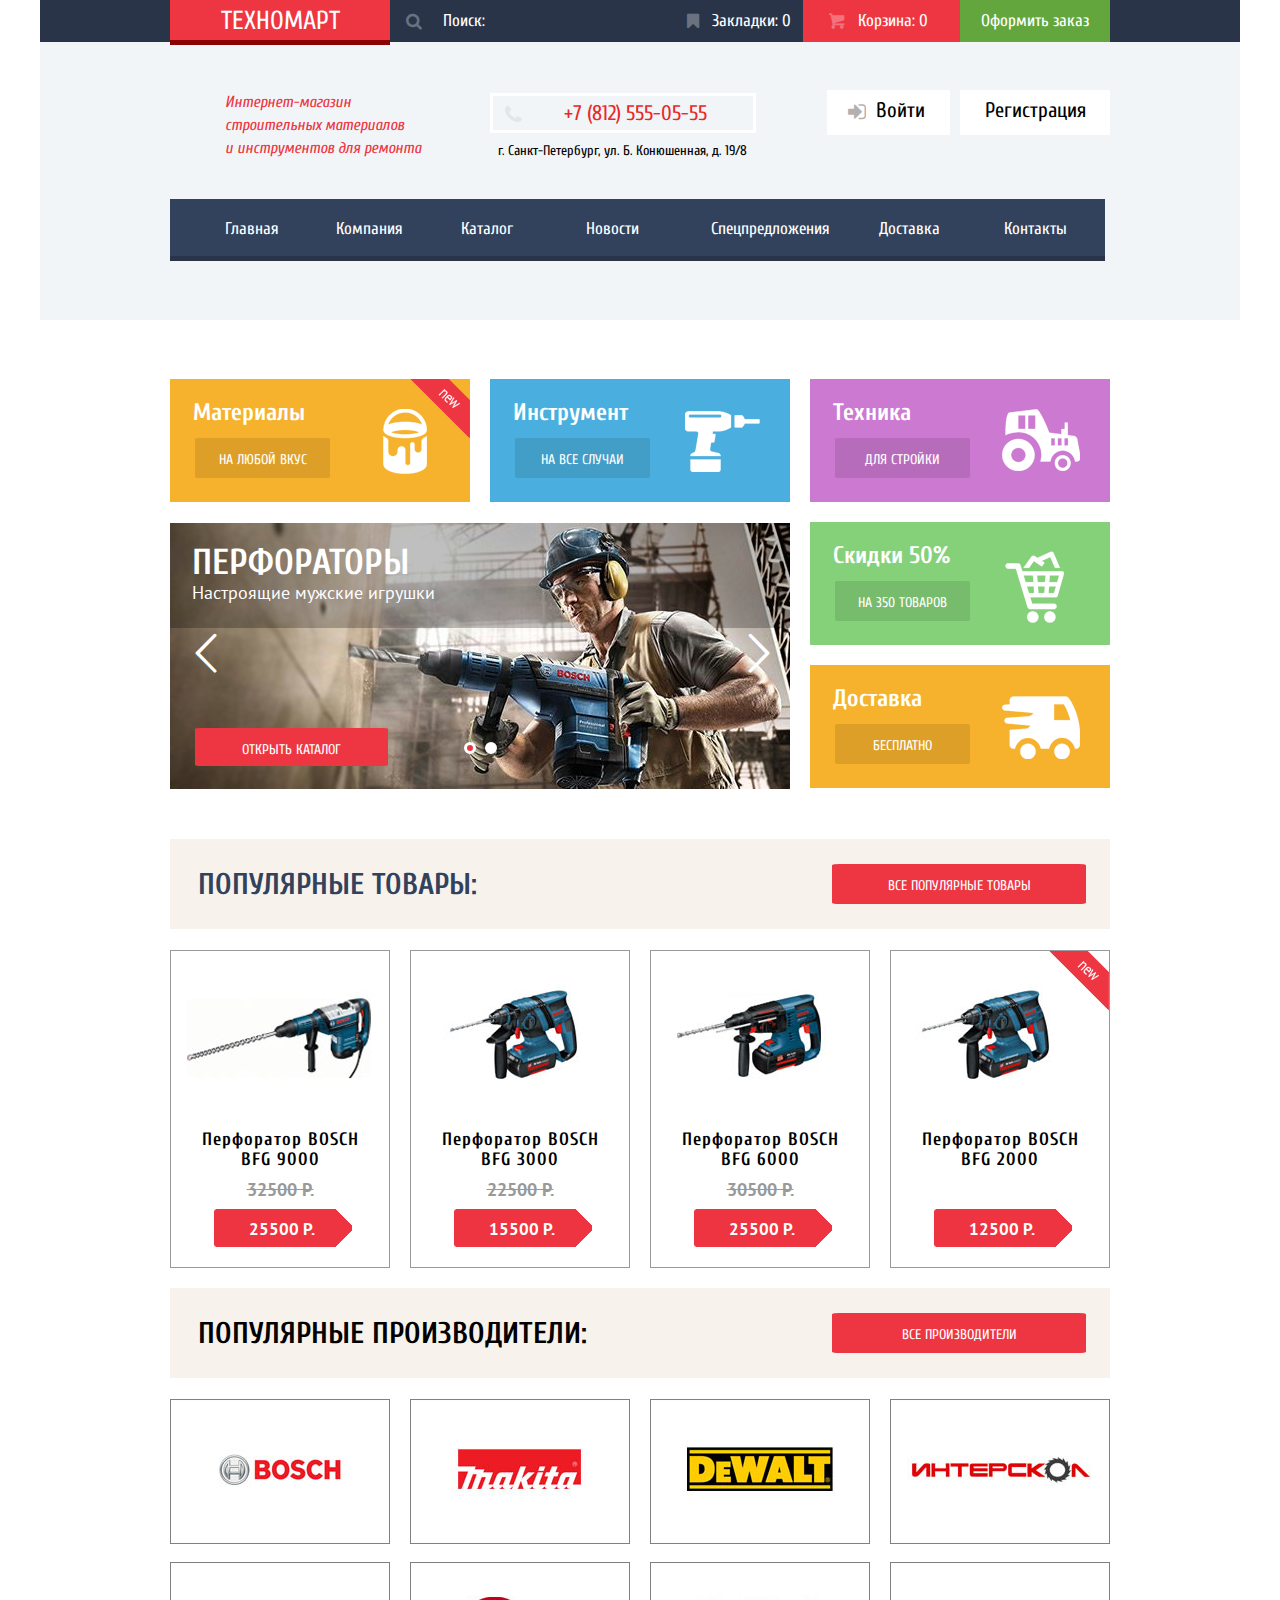
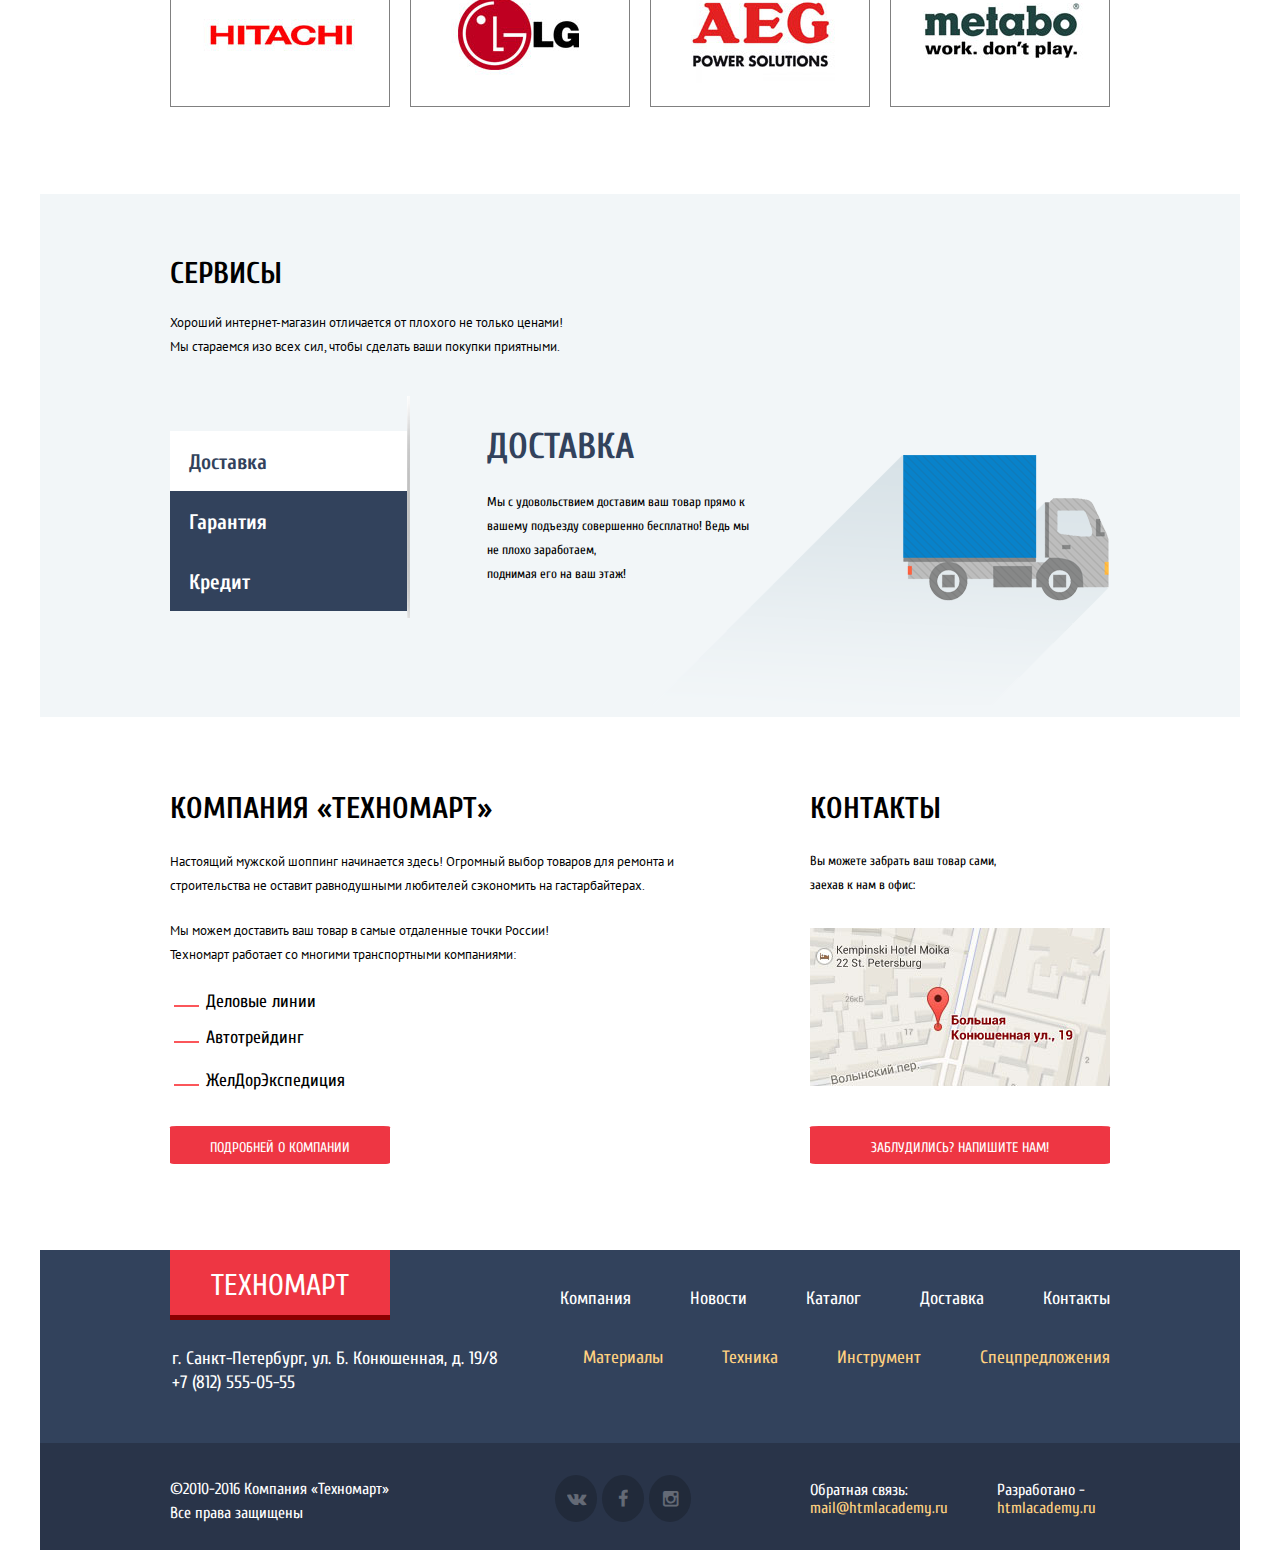
<file: index.html>
<!DOCTYPE html>
<html lang="ru">
    <head>
        <meta charset="utf-8">
        <title>HTML Academy: Техномарт</title>
        <link href="https://fonts.googleapis.com/css?family=Cuprum:400,400italic,700,700italic&amp;subset=latin,cyrillic" rel="stylesheet" type="text/css">
        <link href='https://fonts.googleapis.com/css?family=PT+Sans:400,400italic,700,700italic&subset=latin,cyrillic,cyrillic-ext,latin-ext' rel='stylesheet' type='text/css'>
        <link rel="stylesheet" type="text/css" href="css/normalize.css">
        <link rel="stylesheet" type="text/css" href="css/style.min.css">
        <!-- Yandex.Metrika counter --> <script type="text/javascript"> (function (d, w, c) { (w[c] = w[c] || []).push(function() { try { w.yaCounter36958220 = new Ya.Metrika({ id:36958220, clickmap:true, trackLinks:true, accurateTrackBounce:true, webvisor:true, trackHash:true, ut:"noindex" }); } catch(e) { } }); var n = d.getElementsByTagName("script")[0], s = d.createElement("script"), f = function () { n.parentNode.insertBefore(s, n); }; s.type = "text/javascript"; s.async = true; s.src = "https://mc.yandex.ru/metrika/watch.js"; if (w.opera == "[object Opera]") { d.addEventListener("DOMContentLoaded", f, false); } else { f(); } })(document, window, "yandex_metrika_callbacks"); </script> <noscript><div><img src="https://mc.yandex.ru/watch/36958220?ut=noindex" style="position:absolute; left:-9999px;" alt="" /></div></noscript> <!-- /Yandex.Metrika counter -->
    </head>
    <body>
        <header class="main-header clearfix">
            <div class="top-menu clearfix">
                <div class="container clearfix"> 
                    <a class="logo" href="#">Техномарт</a>
                    <div class="top-menu-search">
                        <label>
                            <i class="icon-search">&nbsp;</i>
                            <input class="search" type="search" value="Поиск:">
                        </label>
                    </div>
                    <a class="order" href="#">Оформить заказ</a>
                    <a class="cart" href="#"><i class="icon-cart">&nbsp;</i>Корзина: 0</a>
                    <a class="bookmark" href="#"><i class="icon-bookmark">&nbsp;</i>Закладки: 0</a>
                </div>
            </div>
            <div class="container clerafix">
                <div class="top-menu-info clearfix">
                    <div  class="top-menu-info-title">
                        <p>Интернет-магазин строительных материалов<br> и инструментов для ремонта</p>
                    </div>
                    <div class="top-menu-info-contact">
                        <div class="contact-phone"><i class="icon-phone">&nbsp;</i>+7 (812) 555-05-55
                        </div>
                        <div class="contact-address">г. Санкт-Петербург, ул. Б. Конюшенная, д. 19/8
                        </div>
                    </div>
                    <div class="user-block">
                        <a class="registr" href="#">Регистрация</a>
                        <a class="login" href="#"><i class="icon-login">&nbsp;</i>Войти</a>
                    </div>
                </div>
                <nav class="main-menu">
                    <ul>
                        <li>
                            <a href="index.html">Главная</a>
                        </li>
                        <li>
                            <a href="#">Компания</a>
                        </li>
                        <li>
                            <a href="catalog.html">Каталог</a>
                        </li>
                        <li>
                            <a href="#">Новости</a>
                        </li>
                        <li>
                            <a href="#">Спецпредложения</a>
                        </li>
                        <li>
                            <a href="#">Доставка</a>
                        </li>
                        <li>
                            <a href="#">Контакты</a>
                        </li>
                    </ul>
                </nav>
            </div>
        </header>
        <main class="clearfix">
            <section class="items clearfix">
                <div class="container">
                    <div class="item-row clearfix">
                        <div class="item-01 new">
                            <p>Материалы</p>
                            <a href="#">На любой вкус</a>
                        </div>
                        <div class="item-02">
                            <p>Инструмент</p>
                            <a href="#">На все случаи</a>
                        </div>
                        <div class="item-03">
                            <p>Техника</p>
                            <a href="#">Для стройки</a>
                        </div>
                        </div>
                    <div class="">
                        <div class="slider">
                            <input type="radio" id="btn-1" name="toggle" checked>
                            <input type="radio" id="btn-2" name="toggle">
                            <div class="slider-controls">
                                <label for="btn-1"></label>
                                <label for="btn-2"></label>
                            </div>
                            <div class="arrows">
                                <label for="btn-1"></label>
                                <label for="btn-2"></label>
                            </div>
                            <div class="slides">
                                <div class="slide">
                                    <div class="slide-text">
                                        <div class="slide-title">Перфораторы</div>
                                        <p>Настроящие мужские игрушки</p>
                                    </div>
                                <a class="btn-slide red-btn" href="catalog.html">Открыть каталог</a>
                                </div>
                                <div class="slide">
                                    <div class="slide-text">
                                        <div class="slide-title">Дрели</div>
                                        <p>Соседям на радость!</p>
                                    </div>
                                <a class="btn-slide red-btn" href="catalog.html">Открыть каталог</a>
                                </div>
                            </div>
                        </div>
                    </div>
                    <div class="item-right">
                        <div class="item-04">
                            <p>Скидки 50%</p>
                            <a href="#">На 350 товаров</a>
                        </div>
                        <div class="item-05">
                            <p>Доставка</p>
                            <a href="#">Бесплатно</a>
                        </div>
                    </div>
                </div>
            </section>
            <section class="product clearfix">
                <div class="container">
                    <div class="popular popular-product clearfix">
                        <h2>Популярные товары:</h2>
                        <a class="button-popular red-btn" href="#">Все популярные товары</a>
                    </div>
                    <div class="product-item-row clearfix">
                    <div class="product-item">
                        <div class="item-buttons clearfix">
                            <a class="product-item-btn-buy icon-cart" href="#">Купить</a>
                            <a class="product-item-btn-bookmarks" href="#">В закладки</a>
                        </div>
                        <img class="product-item-preview" src="img/item1.jpg" width="218" height="144" alt="Перфоратор BOSCH BFG 9000">
                        <a class="product-item-name" href="#">Перфоратор BOSCH<span> BFG 9000</span></a>
                        <del class="product-item-discount">32500 р.</del>
                        <a class="product-item-price" href="#">25500 р.</a>
                    </div>
                    <div class="product-item">
                        <div class="item-buttons">
                            <a class="product-item-btn-buy icon-cart" href="#">Купить</a>
                            <a class="product-item-btn-bookmarks" href="#">В закладки</a>
                        </div>
                        <img class="product-item-preview" src="img/item2.jpg" width="218" height="144" alt="Перфоратор BOSCH BFG 3000">
                        <a class="product-item-name" href="#">Перфоратор BOSCH<span> BFG 3000</span></a>
                        <del class="product-item-discount">22500 р.</del>
                        <a class="product-item-price" href="#">15500 р.</a>
                    </div>
                    <div class="product-item">
                        <div class="item-buttons">
                            <a class="product-item-btn-buy icon-cart" href="#">Купить</a>
                            <a class="product-item-btn-bookmarks" href="#">В закладки</a>
                        </div>
                        <img class="product-item-preview" src="img/item3.jpg" width="218" height="144" alt="Перфоратор BOSCH BFG  6000">
                        <a class="product-item-name" href="#">Перфоратор BOSCH<span> BFG 6000</span></a>
                        <del class="product-item-discount">30500 р.</del>
                        <a class="product-item-price" href="#">25500 р.</a>
                    </div>
                    <div class="product-item new">
                        <div class="item-buttons">
                            <a class="product-item-btn-buy icon-cart" href="#">Купить</a>
                            <a class="product-item-btn-bookmarks" href="#">В закладки</a>
                        </div>
                        <img class="product-item-preview" src="img/item4.jpg" width="218" height="144" alt="Перфоратор BOSCH BFG   2000">
                        <a class="product-item-name" href="#">Перфоратор BOSCH<span> BFG 2000</span></a>
                        <del class="product-item-discount"></del>
                        <a class="product-item-price" href="#">12500 р.</a>
                    </div>
                </div>
                </div>
            </section>
            <section class="brands clearfix">
                <div class="container">
                    <div class="popular clearfix">
                        <h2>Популярные производители:</h2>
                        <a class="button-popular red-btn" href="#">Все производители</a>
                    </div>
                    <div class="popular-brands clearfix">
                        <a href="#">
                            <img class="img-brands" src="img/bosch.jpg" width="218" height="143" alt="bosch">
                        </a>
                        <a href="#">
                            <img class="img-brands" src="img/makita.jpg" width="218" height="143" alt="makita">
                        </a>
                        <a href="#">
                            <img class="img-brands" src="img/dewalt.jpg" width="218" height="143" alt="dewalt">
                        </a>
                        <a href="#">
                            <img class="img-brands" src="img/interskol.jpg" width="218" height="143" alt="interskol">
                        </a>
                        <a href="#">
                            <img class="img-brands" src="img/hitachi.jpg" width="218" height="143" alt="hitachi">
                        </a>
                        <a href="#">
                            <img class="img-brands" src="img/lg.jpg" width="218" height="143" alt="lg">
                        </a>
                        <a href="#">
                            <img class="img-brands" src="img/aeg.jpg" width="218" height="143" alt="aeg">
                        </a>
                        <a href="#">
                            <img class="img-brands" src="img/metabo.jpg" width="218" height="143" alt="metabo">
                        </a>
                    </div>
                </div>
            </section>
            <div class="promo-text clearfix">
                    <article>
                        <h2 class="promo-text-title">Сервисы</h2>
                        <p class="promo-text-content">Хороший интернет-магазин отличается от плохого не только ценами!<br>Мы стараемся изо всех сил, чтобы сделать ваши покупки приятными.</p>
                    </article>
                    <div class="slider-text clearfix">
                        <input id="btn-3" type="radio"  name="toggle1" checked>
                        <input id="btn-4" type="radio"  name="toggle1">
                        <input id="btn-5" type="radio"  name="toggle1">
                        <ul class="service-menu">
                            <li>
                                <label for="btn-3">Доставка</label>
                            </li>
                            <li>
                                <label for="btn-4">Гарантия</label>
                            </li>
                            <li>
                                <label for="btn-5">Кредит</label>
                            </li>
                        </ul>
                        <div class="service-info">
                            <div class="service-text">
                                <h3>Доставка</h3>
                                <p>Мы с удовольствием доставим ваш товар прямо к вашему подъезду совершенно бесплатно! Ведь мы не плохо заработаем,<br> поднимая его на ваш этаж!</p>
                            </div>
                            <div class="service-text">
                                <h3>Гарантия</h3>
                                <p>Если купленный у нас товар поломается или заискрит, 
    а также в случае пожара, спровоцированного его возгаранием,  вы всегда можете быть уверены в нашей гарантии. Мы обменяем сгоревший товар на новый.<br>
    Дом уж восстановите как-нибудь сами.</p>
                            </div>
                            <div class="service-text">
                                <h3>Кредит</h3>
                                <p>Залезть в долговую яму стало проще!<br>
    Кредитные консультанты придут вам на помощь.</p>
                                <a class="red-btn credit-btn" href="#">Отправить заявку</a>
                            </div>
                        </div>
                    </div>
</div>
            <section class="info ">
                <div class="container clearfix">
                    <div class="info-about clearfix">
                        <article>
                            <h2>Компания «Техномарт»</h2>
                            <p>Настоящий мужской шоппинг начинается здесь! Огромный выбор товаров для ремонта и строительства не оставит равнодушными любителей сэкономить на гастарбайтерах.</p>
                            <p>Мы можем доставить ваш товар в самые отдаленные точки России!<br> Техномарт работает со многими транспортными компаниями: </p>
                            <ul>
                                <li>Деловые линии</li>
                                <li>Автотрейдинг</li>
                                <li>ЖелДорЭкспедиция</li>
                            </ul>
                            <a class="info-about-btn red-btn" href="#">Подробней о компании</a>
                        </article>
                    </div>
                    <div class="info-contact">
                        <article><h2>Контакты</h2>
                            <p>Вы можете забрать ваш товар сами, заехав к нам в офис: </p>
                            <a class="open-map" href="map.html"><img class="info-contact-map" src="img/map.jpg" width="300" height="158" alt="map"></a>
                            <a class="info-contact-btn red-btn" href="form.html">Заблудились? Напишите нам!</a>
                        </article>
                    </div>
                </div>
            </section>
        </main>
        <footer class="main-footer clearfix">
            <div class="top-footer clearfix">
                <div class="container clearfix">
                    <div class="wrapper-logo clearfix">
                        <a class="logo footer-logo" href="#">Техномарт</a>
                        <ul class="top-footer-menu footer-menu1">
                            <li>
                                <a href="#">Контакты</a>
                            </li>
                            <li>
                                <a href="#">Доставка</a>
                            </li>
                            <li>
                                <a href="catalog.html">Каталог</a>
                            </li>
                            <li>
                                <a href="#">Новости</a>
                            </li>
                            <li>
                                <a href="#">Компания</a>
                            </li>
                        </ul>
                    </div>
                    <div class="top-footer-address clearfix">
                        <div>г. Санкт-Петербург, ул. Б. Конюшенная, д. 19/8
+7 (812) 555-05-55</div>
                        <ul class="top-footer-menu footer-menu2">
                            <li>
                                <a href="#">Спецпредложения</a>
                            </li>
                            <li>
                                <a href="#">Инструмент</a>
                            </li>
                            <li>
                                <a href="#">Техника</a>
                            </li>
                            <li>
                                <a href="#">Материалы</a>
                            </li>
                        </ul>
                    </div>
                </div>
            </div>
            <div class="bottom-footer">
                <div class="container clearfix">
                    <div class="bottom-footer-copyright clearfix">
                        <p>©2010-2016 Компания «Техномарт» Все права защищены </p>
                    </div>
                    <div class="bottom-footer-social clearfix">
                        <a class="bottom-footer-social-vk icon-vk" href="http://vk.com"></a>
                        <a class="bottom-footer-social-fb icon-facebook" href="http://vb.com"></a>
                        <a class="bottom-footer-social-tw icon-instagramm" href="http://instagram.com"></a>
                    </div>
                    <div class="bottom-footer-contact clearfix">
                        <p>Обратная связь:
                            <a href="mailto:mail@htmlacademy.ru">mail@htmlacademy.ru</a></p>
                        <p>Разработано - 
                            <a href="http://htmlacademy.ru">htmlacademy.ru</a>
                        </p>
                        
                    </div>
                </div>
            </div>
        </footer>
        <form class="popup clearfix">
            <fieldset>
                <label  class="popup-name">Ваше имя:
                    <input type="text" value="Представьтесь, пожалуйста">
                </label>
                <label  class="popup-email">Ваш e-mail:
                    <input type="email" value="Для отправки ответа">
                </label>
                <label  class="popup-text">Текст письма:
                    <textarea rows="5" cols="59">В свободной форме</textarea>
                </label>
            </fieldset>
            <fieldset  class="popup-btn">
                <button class="red-btn" type="submit">Отправить</button>
            </fieldset>
        </form>
        <script src="js/script.min.js"></script>
    </body>
</html>
</file>
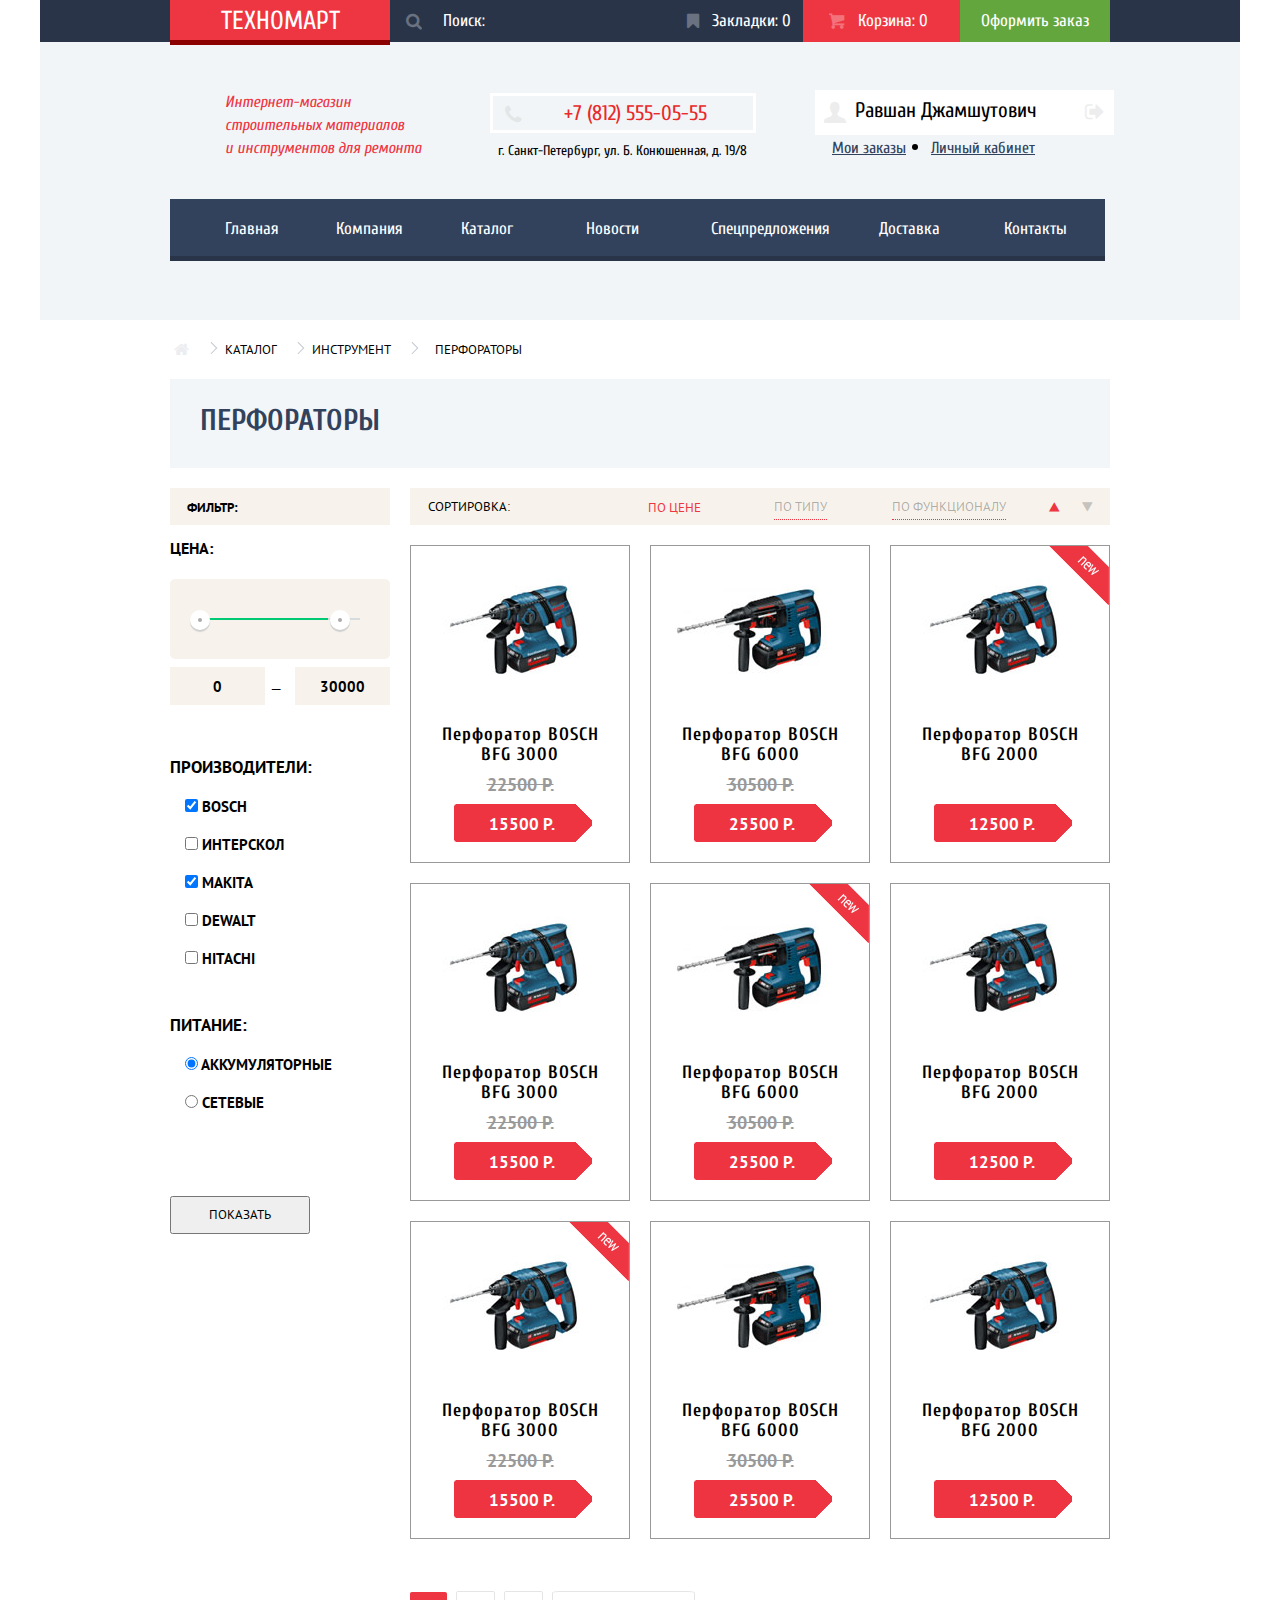
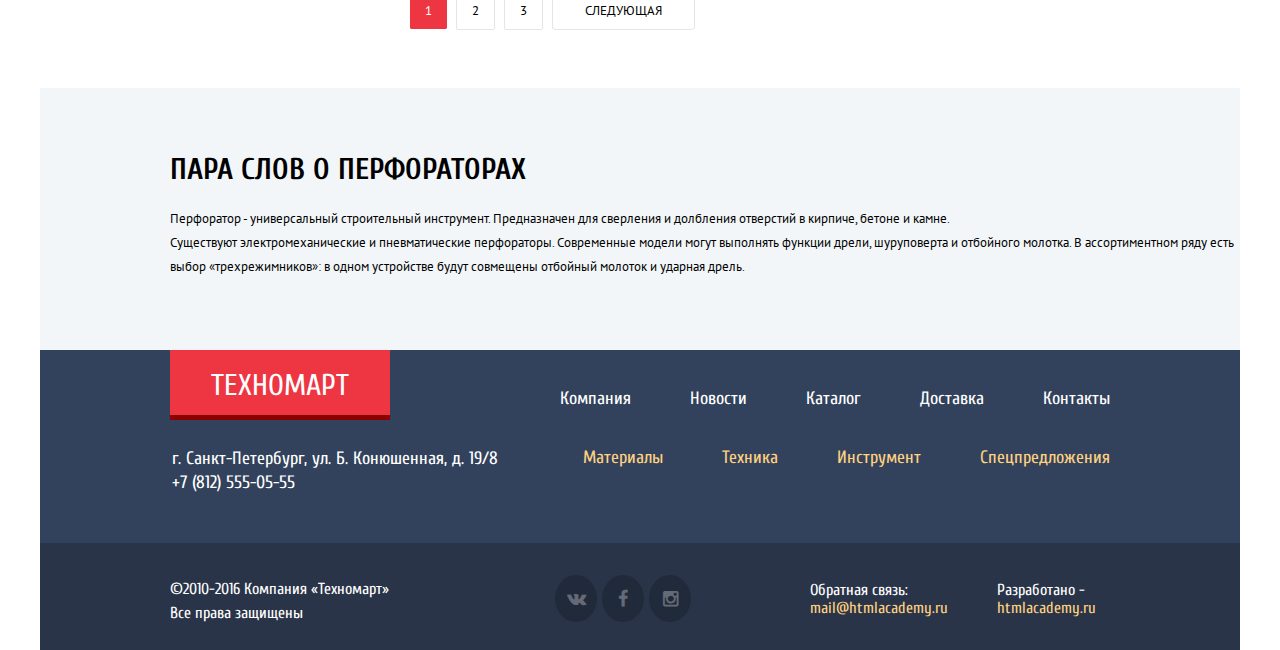
<file: catalog.html>
<!DOCTYPE html>
<html lang="ru">
    <head>
        <meta charset="utf-8">
        <title>HTML Academy: Техномарт</title>
        <link href="https://fonts.googleapis.com/css?family=Cuprum:400,400italic,700,700italic&amp;subset=latin,cyrillic" rel="stylesheet" type="text/css">
        <link href='https://fonts.googleapis.com/css?family=PT+Sans:400,400italic,700,700italic&subset=latin,cyrillic,cyrillic-ext,latin-ext' rel='stylesheet' type='text/css'>
        <link rel="stylesheet" type="text/css" href="css/normalize.css">
        <link rel="stylesheet" type="text/css" href="css/style.min.css">
        <!-- Yandex.Metrika counter --> <script type="text/javascript"> (function (d, w, c) { (w[c] = w[c] || []).push(function() { try { w.yaCounter36958220 = new Ya.Metrika({ id:36958220, clickmap:true, trackLinks:true, accurateTrackBounce:true, webvisor:true, trackHash:true, ut:"noindex" }); } catch(e) { } }); var n = d.getElementsByTagName("script")[0], s = d.createElement("script"), f = function () { n.parentNode.insertBefore(s, n); }; s.type = "text/javascript"; s.async = true; s.src = "https://mc.yandex.ru/metrika/watch.js"; if (w.opera == "[object Opera]") { d.addEventListener("DOMContentLoaded", f, false); } else { f(); } })(document, window, "yandex_metrika_callbacks"); </script> <noscript><div><img src="https://mc.yandex.ru/watch/36958220?ut=noindex" style="position:absolute; left:-9999px;" alt="" /></div></noscript> <!-- /Yandex.Metrika counter -->
    </head>
    <body>
        <header class="main-header clearfix">
            <div class="top-menu clearfix">
                <div class="container clearfix"> 
                    <a class="logo" href="#">Техномарт</a>
                    <div class="top-menu-search">
                        <label>
                            <i class="icon-search">&nbsp;</i>
                            <input class="search" type="search" value="Поиск:">
                        </label>
                    </div>
                    <a class="order" href="#">Оформить заказ</a>
                    <a class="cart" href="#"><i class="icon-cart">&nbsp;</i>Корзина: 0</a>
                    <a class="bookmark" href="#"><i class="icon-bookmark">&nbsp;</i>Закладки: 0</a>
                </div>
            </div>
            <div class="container clerafix">
                <div class="top-menu-info clearfix">
                    <div  class="top-menu-info-title">
                        <p>Интернет-магазин строительных материалов<br> и инструментов для ремонта</p>
                    </div>
                    <div class="top-menu-info-contact">
                        <div class="contact-phone"><i class="icon-phone">&nbsp;</i>+7 (812) 555-05-55
                        </div>
                        <div class="contact-address">г. Санкт-Петербург, ул. Б. Конюшенная, д. 19/8
                        </div>
                    </div>
                    <div class="user-block clearfix">
                        <div class="user-card clearfix">
                            <div><a class="icon-user" href="#"></a>Равшан Джамшутович<a class="icon-logout" href="#"></a></div>
                            <a class="logout" href="#"></a>
                            <ul class="user-actions clearfix">
                                <li>
                                    <a href="#">Мои заказы</a>
                                </li>
                                <li>
                                    <a href="#">Личный кабинет</a>
                                </li>
                            </ul>
                        </div>
                    </div>
                </div>
                <nav class="main-menu">
                    <ul>
                        <li>
                            <a href="index.html">Главная</a>
                        </li>
                        <li>
                            <a href="#">Компания</a>
                        </li>
                        <li>
                            <a href="catalog.html">Каталог</a>
                        </li>
                        <li>
                            <a href="#">Новости</a>
                        </li>
                        <li>
                            <a href="#">Спецпредложения</a>
                        </li>
                        <li>
                            <a href="#">Доставка</a>
                        </li>
                        <li>
                            <a href="#">Контакты</a>
                        </li>
                    </ul>
                </nav>
            </div>
        </header>
        <main class="catalog clearfix">
            <div class="container">
                <ul class="breadcrumbs clearfix">
                        <li class="icon-home"></li>
                        <li>
                            <a href="#">Каталог</a>
                        </li>
                        <li>
                            <a href="#">Инструмент</a>
                        </li>
                        <li>Перфораторы</li>
                </ul>
                <h1>Перфораторы</h1>
                <div class="wrapper-filter clearfix">
                    <h3>
                        Фильтр:
                    </h3>
                    <form class="filter">
                        <div class="filter-range">
                            <div class="filter-range-title">Цена:</div>
                            <div class="range-controls">
                                <div class="scale">
                                    <div class="bar"></div>
                                </div>
                                <div class="toggle min-toggle"></div>
                                <div class="toggle max-toggle"></div>
                            </div>
                            <div class="price-controls">
                                <input class="min-price" type="text" value="0">
                                <input class="max-price" type="text" value="30000">
                            </div>
                        </div>
                        <fieldset class="filter-group filter-producers">              
                            <legend>Производители:</legend>
                            <label>  
                                <input type="checkbox" name="producers[]" value="bosch" checked>
                                Bosch
                            </label>
                            <label>  
                                <input type="checkbox" name="producers[]" value="интерскол">
                                Интерскол
                            </label>
                            <label> 
                                <input type="checkbox" name="producers[]" value="makita" checked>
                                Makita
                            </label>
                            <label>   
                                <input type="checkbox" name="producers[]" value="dewalt">
                                Dewalt
                            </label>
                            <label>  
                                <input type="checkbox" name="producers[]" value="hitachi">
                                Hitachi
                            </label>
                        </fieldset>
                        <fieldset class="filter-group filter-product">
                            <legend>Питание:</legend>
                            <label>
                                <input type="radio" name="product" value="аккумуляторные" checked>
                                Аккумуляторные
                            </label>
                            <label>
                                <input type="radio" name="product" value="сетевые">
                                Сетевые
                            </label>
                        </fieldset>
                    <button class="filter-btn" type="submit">Показать</button>
                    </form>
                </div>
                <section class="item clearfix">
                    <div class="sorting-line clearfix">
                        <div class="sorting-line-title">Сортировка:</div>
                        <ul>
                            <li><a class="active" href="#">По цене</a></li>
                            <li><a href="#">По типу</a></li>
                            <li><a href="#">По функционалу</a></li>
                            <li><a class="arrow active" href="#"></a></li>
                            <li><a class="arrow" href="#"></a></li>
                        </ul>
                        </div>
                    <div class="product-item">
                        <div class="item-buttons">
                            <a class="product-item-btn-buy icon-cart" href="#">Купить</a>
                            <a class="product-item-btn-bookmarks" href="#">В закладки</a>
                        </div>
                        <img class="product-item-preview" src="img/item2.jpg" width="218" height="144" alt="Перфоратор BOSCH BFG  3000">
                        <a class="product-item-name" href="#">Перфоратор BOSCH <span>
                        BFG 3000</span></a>
                        <del class="product-item-discount">22500 Р.</del>
                        <a class="product-item-price" href="#">15500 Р.</a>
                    </div>
                    <div class="product-item">
                        <div class="item-buttons">
                            <a class="product-item-btn-buy icon-cart" href="#">Купить</a>
                            <a class="product-item-btn-bookmarks" href="#">В закладки</a>
                        </div>
                        <img class="product-item-preview" src="img/item3.jpg" width="218" height="144" alt="Перфоратор BOSCH BFG  6000">
                        <a class="product-item-name" href="#">Перфоратор BOSCH <span> BFG 6000</span></a>
                        <del class="product-item-discount">30500 Р.</del>
                        <a class="product-item-price" href="#">25500 Р.</a>
                    </div>
                    <div class="product-item  new">
                        <div class="item-buttons">
                            <a class="product-item-btn-buy icon-cart" href="#">Купить</a>
                            <a class="product-item-btn-bookmarks" href="#">В закладки</a>
                        </div>
                        <img class="product-item-preview" src="img/item2.jpg" width="218" height="144" alt="Перфоратор BOSCH BFG 2000">
                        <a class="product-item-name" href="#">Перфоратор BOSCH <span>
                        BFG 2000</span></a>
                        <del class="product-item-discount"></del>
                        <a class="product-item-price" href="#">12500 Р.</a>
                    </div>
                        <div class="product-item">
                            <div class="item-buttons">
                                <a class="product-item-btn-buy icon-cart" href="#">Купить</a>
                                <a class="product-item-btn-bookmarks" href="#">В закладки</a>
                            </div>
                            <img class="product-item-preview" src="img/item2.jpg" width="218" height="144" alt="Перфоратор BOSCH BFG 3000">
                            <a class="product-item-name" href="#">Перфоратор BOSCH <span>
                            BFG 3000</span></a>
                            <del class="product-item-discount">22500 Р.</del>
                            <a class="product-item-price" href="#">15500 Р.</a>
                        </div>
                        <div class="product-item new">
                            <div class="item-buttons">
                                <a class="product-item-btn-buy icon-cart" href="#">Купить</a>
                                <a class="product-item-btn-bookmarks" href="#">В закладки</a>
                            </div>
                            <img class="product-item-preview" src="img/item3.jpg" width="218" height="144" alt="Перфоратор BOSCH BFG 6000">
                            <a class="product-item-name" href="#">Перфоратор BOSCH <span>
                            BFG 6000</span></a>
                            <del class="product-item-discount">30500 Р.</del>
                            <a class="product-item-price" href="#">25500 Р.</a>
                        </div>
                        <div class="product-item">
                            <div class="item-buttons">
                                <a class="product-item-btn-buy icon-cart" href="#">Купить</a>
                                <a class="product-item-btn-bookmarks" href="#">В закладки</a>
                            </div>
                            <img class="product-item-preview" src="img/item2.jpg" width="218" height="144" alt="Перфоратор BOSCH BFG 2000">
                            <a class="product-item-name" href="#">Перфоратор BOSCH <span>
                            BFG 2000</span></a>
                            <del class="product-item-discount"></del>
                            <a class="product-item-price" href="#">12500 Р.</a>
                        </div>
                    <div class="product-item new">
                        <div class="item-buttons">
                            <a class="product-item-btn-buy icon-cart" href="#">Купить</a>
                            <a class="product-item-btn-bookmarks" href="#">В закладки</a>
                        </div>
                        <img class="product-item-preview" src="img/item2.jpg" width="218" height="144" alt="Перфоратор BOSCH BFG 3000">
                        <a class="product-item-name" href="#">Перфоратор BOSCH <span>
                        BFG 3000</span></a>
                        <del class="product-item-discount">22500 Р.</del>
                        <a class="product-item-price" href="#">15500 Р.</a>
                    </div>
                    <div class="product-item">
                        <div class="item-buttons">
                            <a class="product-item-btn-buy icon-cart" href="#">Купить</a>
                            <a class="product-item-btn-bookmarks" href="#">В закладки</a>
                        </div>
                        <img class="product-item-preview" src="img/item3.jpg" width="218" height="144" alt="Перфоратор BOSCH BFG 6000">
                        <a class="product-item-name" href="#">Перфоратор BOSCH <span>
                        BFG 6000</span></a>
                        <del class="product-item-discount">30500 Р.</del>
                        <a class="product-item-price" href="#">25500 Р.</a>
                    </div>
                    <div class="product-item">
                        <div class="item-buttons">
                            <a class="product-item-btn-buy icon-cart" href="#">Купить</a>
                            <a class="product-item-btn-bookmarks" href="#">В закладки</a>
                        </div>
                        <img class="product-item-preview" src="img/item2.jpg" width="218" height="144" alt="Перфоратор BOSCH BFG 2000">
                        <a class="product-item-name" href="#">Перфоратор BOSCH <span>
                        BFG 2000</span></a>
                        <del class="product-item-discount"></del>
                        <a class="product-item-price" href="#">12500 Р.</a>
                    </div>
                    <div class="paginator container">
                        <ul>
                            <li>
                                <span class="page-button  page-button--active">1</span>
                            </li>
                            <li>
                                <a class="page-button" href="#">2</a>
                            </li>
                            <li>
                                <a class="page-button" href="#">3</a>
                            </li>
                            <li>
                                <a class="page-button next-btn" href="#">Следующая</a>
                            </li>
                        </ul>
                    </div>
                </section>
            </div>
        </main>
        <div class="catalog-promo clearfix">
            <article>
                <h2 class="promo-text-title">Пара слов о перфораторах</h2>
                <p class="promo-text-content">Перфоратор - универсальный строительный инструмент. Предназначен для сверления и долбления отверстий в кирпиче, бетоне и
                камне.<br>
                    Существуют электромеханические и пневматические перфораторы. Современные модели могут выполнять функции дрели,
                шуруповерта и отбойного молотка. В ассортиментном ряду есть выбор «трехрежимников»: в одном устройстве будут совмещены
                отбойный молоток и ударная дрель.
                </p>
            </article>
        </div>
        <footer class="main-footer clearfix">
            <div class="top-footer clearfix">
                <div class="container clearfix">
                    <div class="wrapper-logo clearfix">
                        <a class="logo footer-logo" href="#">Техномарт</a>
                        <ul class="top-footer-menu footer-menu1">
                            <li>
                                <a href="#">Контакты</a>
                            </li>
                            <li>
                                <a href="#">Доставка</a>
                            </li>
                            <li>
                                <a href="catalog.html">Каталог</a>
                            </li>
                            <li>
                                <a href="#">Новости</a>
                            </li>
                            <li>
                                <a href="#">Компания</a>
                            </li>
                        </ul>
                    </div>
                    <div class="top-footer-address clearfix">
                        <div>г. Санкт-Петербург, ул. Б. Конюшенная, д. 19/8
+7 (812) 555-05-55</div>
                        <ul class="top-footer-menu footer-menu2">
                            <li>
                                <a href="#">Спецпредложения</a>
                            </li>
                            <li>
                                <a href="#">Инструмент</a>
                            </li>
                            <li>
                                <a href="#">Техника</a>
                            </li>
                            <li>
                                <a href="#">Материалы</a>
                            </li>
                        </ul>
                    </div>
                </div>
            </div>
            <div class="bottom-footer">
                <div class="container clearfix">
                    <div class="bottom-footer-copyright clearfix">
                        <p>©2010-2016 Компания «Техномарт» Все права защищены </p>
                    </div>
                    <div class="bottom-footer-social clearfix">
                        <a class="bottom-footer-social-vk icon-vk" href="http://vk.com"></a>
                        <a class="bottom-footer-social-fb icon-facebook" href="http://vb.com"></a>
                        <a class="bottom-footer-social-tw icon-instagramm" href="http://instagram.com"></a>
                    </div>
                    <div class="bottom-footer-contact clearfix">
                        <p>Обратная связь:
                            <a href="mailto:mail@htmlacademy.ru">mail@htmlacademy.ru</a></p>
                        <p>Разработано - 
                            <a href="http://htmlacademy.ru">htmlacademy.ru</a>
                        </p>
                        
                    </div>
                </div>
            </div>
        </footer>
        <script src="js/script.min.js"></script>
    </body>
</html>
</file>
<file: css/style.min.css>
@import url(https://fonts.googleapis.com/css?family=Cuprum:400,400italic,700,700italic&subset=latin,cyrillic);@import url(https://fonts.googleapis.com/css?family=PT+Sans:400,400italic,700,700italic&subset=latin,cyrillic,cyrillic-ext,latin-ext);body{font-size:13px;line-height:24px;margin:0 auto;color:#000;font-weight:400;font-family:"Cuprum",Arial,sans-serif;width:1200px;text-align:center}@font-face{font-weight:400;font-style:normal;font-family:"symbols-technomart";src:url("../fonts/symbols-technomart.woff") format("woff"),url("../fonts/symbols-technomart.woff2") format("woff2")}[class*=" icon-"]::before,[class^=icon-]::before{display:inline-block;vertical-align:middle;width:1em;margin-right:.2em;margin-left:.2em;font-weight:400;line-height:1em;font-family:"symbols-technomart";text-align:center;text-transform:none;text-decoration:inherit;font-style:normal;font-variant:normal;speak:none;opacity:.3}.icon-left::before{content:"\3c"}.icon-right::before{content:"\3e"}.icon-cart::before{content:"\62"}.icon-facebook::before{content:"\66"}.icon-twitter::before{content:"\74"}.icon-vk::before{content:"\76"}.icon-up::before{content:"\2c4"}.icon-down::before{content:"\2c5"}.icon-left-big::before{content:"\2190"}.icon-right-big::before{content:"\2192"}.icon-login::before{content:"\2386"}.icon-logout::before{content:"\241b"}.icon-up-dir::before{content:"\25b2"}.icon-down-dir::before{content:"\25bc"}.icon-circle::before{content:"\25cb"}.icon-circle-dot::before{content:"\25cf"}.icon-star::before{content:"\2605"}.icon-check-off::before{content:"\2610"}.icon-check-on::before{content:"\2611"}.icon-youtube::before{content:"\f39e"}.icon-home::before{content:"🏠"}.icon-user::before{content:"👨"}.icon-phone::before{content:"📞"}.icon-instagramm::before{content:"📷"}.icon-search::before{content:"🔍"}.icon-bookmark::before{content:"🔖"}.main-header{background-color:#f1f5f7;width:1200px;height:320px;margin-bottom:18px}.container{margin:0 auto;width:940px}.red-btn,article h2{text-transform:uppercase;font-size:30px;text-align:left}.red-btn{display:block;text-decoration:none;color:#fff;background-color:#ee3643;border-radius:3%;padding:10px 0;text-align:center;font-size:14px}.clearfix::after{content:"";display:table;clear:both}.top-menu{width:1200px;height:42px;background-color:#293449}.logo{float:left;width:220px;height:40px;border-bottom:5px solid #8b0000;margin-right:10px;text-align:center;color:#fff;background-color:#ee3643;text-decoration:none;text-transform:uppercase;font-size:26px;line-height:42px}.footer-logo{font-size:30px;height:35px;padding:15px 0}.top-menu-search{float:left;text-align:left;color:#fff;padding:0}.top-menu-search i{font-size:17px;margin-top:9px;margin-left:2px}.top-menu-search input{color:#fff;font-family:"Cuprum",Arial,sans-serif;font-size:17px;background-color:#293449;float:left;border:0;margin-top:10px;margin-left:11px}.icon-search{float:left;margin-top:12px;margin-left:2px}.cart,.order{float:right;height:42px;text-align:center;text-decoration:none;font-size:17px;line-height:42px;color:#fff}.order{vertical-align:middle;background-color:#63a63e;width:150px}.cart{width:105px;margin-left:10px;padding:0 26px;background-color:#ee3643}.icon-cart{float:left;margin-left:-4px}.bookmark{float:right;width:132px;height:42px;text-decoration:none;font-size:17px;line-height:42px;color:#fff;text-align:right;padding-right:2px;padding-left:3px}.icon-bookmark{float:left;margin-left:22px}.top-menu-info-title{margin-top:-5px;float:left;width:200px;min-height:60px;margin-left:55px;color:#ee3643;font-style:italic;font-size:16px;text-align:left;line-height:1.438}.top-menu-info-contact{width:268px;float:left;margin-left:65px;margin-top:13px;text-align:left}.contact-phone{font-size:21px;color:#e9292a;width:250px;border:3px solid #fff;padding:5px;margin-bottom:-2px;text-align:left}.icon-phone{margin-right:32px;text-align:left;color:#c5c5c5}.contact-address{font-size:14px;padding:8px}.user-block{width:295px;height:45px;float:right;margin-top:10px;margin-left:0;color:#000}.user-card{width:289px;height:37px;font-size:21px;text-align:left;background-color:#fff;padding:8px 5px 0}.icon-logout{float:right;color:#c5c5c5;text-decoration:none}.icon-user{float:left;margin-right:6px;color:#c5c5c5}.user-actions a{font-size:16px;color:#32425c}.user-actions{width:250px;padding-left:10px;margin-top:12px;margin-left:-8px}.user-actions li:nth-child(1){list-style:none;margin-right:15px}.login,.registr{font-size:21px;color:#000;text-decoration:none;background-color:#fff;padding-top:8px;float:right;width:150px;height:37px}.user-block li{float:left;margin-left:10px}.login{width:113px;margin-right:10px;padding-right:10px}.user-block p{float:right;width:299px;height:45px;text-align:center}.top-menu-info{float:left;width:940px;margin:25px auto auto;min-height:100px}.main-menu li,.main-menu ul{padding:0;text-align:left}.main-menu li{list-style-type:none;background-color:#32425c;display:inline-block;vertical-align:top;min-width:76px;height:21px;margin-left:-4px;padding:18px 25px;margin-top:19px;border-bottom:5px solid #293449}.main-menu li:first-child{text-align:right;margin-left:0;padding:18px 33px}.main-menu a{text-decoration:none;color:#fff;font-size:17px}.breadcrumbs,.catalog{width:940px;margin:0 auto}.breadcrumbs{text-transform:uppercase;text-align:left;padding:0;margin:0}.breadcrumbs li{list-style-image:url('../img/icon-right.png');float:left;margin-right:35px;font-family:"PT Sans",Arial,sans-serif}.breadcrumbs a{color:#000;text-decoration:none}.breadcrumbs li:nth-child(1){list-style:none;width:20px}.breadcrumbs li:last-child{padding-left:9px}.icon-home{color:#c1c6ce;font-size:16px;margin-top:-3px}.sorting-line-title,h1{text-transform:uppercase}h1{width:880px;min-height:59px;text-align:left;margin-top:17px;padding:30px 30px 0;color:#32425c;font-size:30px;font-family:"Cuprum",Arial,sans-serif;background-color:#f2f6f8}.sorting-line{margin-bottom:20px;font-family:"PT Sans",Arial,sans-serif;background-color:#f7f3ec;padding-top:7px;height:30px}.sorting-line-title{display:inline-block;margin-left:15px}.sorting-line ul{font-family:"PT Sans",Arial,sans-serif;display:inline-block;vertical-align:top;padding:0;text-align:left;width:460px;margin:0 0 0 135px}.sorting-line ul li{display:inline-block;vertical-align:middle}.sorting-line a{color:rgba(0,0,0,.3);font-size:13px;text-transform:uppercase;text-decoration:none;border-bottom:1px dotted #ee3643;display:block}.sorting-line a.active{color:#ee3643;border:none}.sorting-line .arrow,.sorting-line .arrow:hover{border:none}.sorting-line a:hover{color:#000;border-bottom:1px solid #ee3643}.sorting-line a:active{color:#ee3643;border:none}.sorting-line li:nth-child(1) a{margin-right:70px}.sorting-line li:nth-child(2){margin-right:62px}.sorting-line li:nth-child(3){margin-right:45px}.sorting-line li:nth-child(4),.sorting-line li:nth-child(5){position:relative;width:10px;height:10px}.sorting-line li:nth-child(4) a::before{position:absolute;width:10px;height:10px;content:"\25b2";font-family:"symbols-technomart";color:#ee3643;top:-8px;left:-5px;font-size:23px;text-transform:none;text-decoration:none}.sorting-line li:nth-child(4) a:hover::before{color:#000;border:none}.sorting-line li:nth-child(4) a:active::before{color:#ee3643}.sorting-line li:nth-child(5) a::before{position:absolute;width:10px;height:10px;content:"\25bc";font-family:"symbols-technomart";color:#c6c2bd;top:-8px;left:15px;font-size:23px;text-transform:none;text-decoration:none}.sorting-line li:nth-child(5) a:hover::before{color:#000;border:none}.sorting-line li:nth-child(5) a:active::before{color:#ee3643}.filter-range{width:220px;text-transform:uppercase}.filter-range-title{margin-bottom:9px;font-weight:800;font-size:16px;line-height:21px}.price-controls{height:38px;margin-bottom:40px;position:relative}.price-controls::after{content:"—";position:absolute;left:100px;top:10px}.price-controls .max-price,.price-controls .min-price{background-color:#f7f3ec;width:95px;height:38px;text-align:center;font-weight:600;padding:0}.max-price{margin-left:26px}.price-controls input{width:50px;height:38px;background:0 0;border:none;outline:none}.price-controls div{width:1000px;top:30px}.range-controls{position:relative;height:80px;margin-bottom:8px;margin-top:20px;padding:0 30px;background:#f7f3ec;border-radius:5px;overflow:hidden}.wrapper-filter{width:220px;float:left;padding:0;font-family:"PT Sans",Arial,sans-serif}.scale{position:relative;top:39px}.range-controls .scale{height:2px;background:#d7dcde}.range-controls .bar{width:80%;height:2px;background:#00ca74}.toggle{width:4px;height:4px;border:8px solid #fff;background:#ababab;position:absolute;cursor:pointer;border-radius:50%;top:31px;box-shadow:0 2px 1px 0 #cfcfcf}.min-toggle{left:20px}.max-toggle{left:160px}.filter-btn,.wrapper-filter h3{text-transform:uppercase;font-size:13px}.filter legend,.wrapper-filter h3{font-family:"PT Sans",Arial,sans-serif;display:block;text-align:left}.wrapper-filter h3{width:186px;height:21px;background-color:#f7f3ec;padding:8px 17px;margin-top:0}.filter legend{font-weight:700;font-size:17px;padding-top:10px;margin-bottom:14px}.filter-group{border:none;padding:0;margin:0 0 20px}.filter-group label{float:left;width:201px;font-size:15px;margin-right:10px;margin-bottom:12px;font-weight:700;padding-left:15px;padding-top:2px}.filter-btn{margin-top:49px;padding:5px 37px}.filter h3,form{text-align:left;text-transform:uppercase}form{font-size:15px}.filter{width:220px;float:left}.filter h3{display:block;width:220px;height:38px}section .popular{height:90px;margin-bottom:21px}.popular-product h2{float:left;margin-left:60px;color:#32425c}.popular{background-color:#f7f3ec}.product-item{float:left;width:218px;height:316px;font-family:"PT Sans",Arial,sans-serif;font-weight:700;font-size:18px;line-height:20px;margin-right:20px;margin-bottom:20px;border:#999 solid 1px}.item .product-item:nth-child(3n+1),.product .product-item:nth-child(4n+4){margin-right:0}.item-buttons{position:absolute;width:218px;height:88px;padding:43px 0;background-color:#fff}.item-buttons a{float:left;margin-left:42px;margin-bottom:8px;text-decoration:none;text-transform:uppercase;font-family:"Cuprum",Arial,sans-serif;font-weight:700;font-size:14px;border-radius:3%}.item-buttons .icon-cart::before{position:absolute;content:"\62";font-family:"symbols-technomart";left:10px}.product-item-btn-buy{position:relative;padding-top:11px;width:135px;height:25px;color:#fff;margin-bottom:100px;background-color:#63a63e;border-bottom:3px solid #367315}.product-item-btn-bookmarks{display:block;height:26px;width:129px;padding-top:7px;padding-left:2px;background-color:#fff;border:2px solid #63a63e;color:#000}.product-item .item-buttons{display:none}.product-item:hover .item-buttons{display:block}.product-item{position:relative}.product-item-price{display:block;position:relative;top:5px;left:43px;width:121px;height:20px;font-family:"PT Sans",Arial,sans-serif;font-weight:700;font-size:17px;color:#fff;text-decoration:none;text-transform:uppercase;background:url("../img/btn-copy-12.png") no-repeat;padding:10px 10px 10px 7px}.product-item-discount,.product-item-name{display:block;font-size:18px;font-weight:700}.product-item-name{width:188px;font-family:"Cuprum",Arial,sans-serif;text-decoration:none;padding:6px 14px;letter-spacing:1px;margin:25px auto 0;height:38px;color:#000}.product-item-discount{color:#999;line-height:12px;height:20px;padding-top:10px;text-transform:uppercase}.product-item:hover{border:1px solid #fff;box-shadow:0 5px 25px 0 rgba(41,52,73,.5)}.new::before{position:absolute;top:0;right:0;z-index:10;width:60px;height:60px;content:"";background:url("../img/new.png") no-repeat 0 0}.popular h2{float:left;margin-left:28px;margin-top:34px;text-transform:uppercase;font-size:30px}.popular a{float:right;margin-right:24px;margin-top:25px;width:254px;height:20px}.popular-brands a{float:left;height:143px;margin-right:20px;margin-bottom:18px;border:1px solid gray}.popular-brands a:nth-child(4n+4){margin-right:0}.item{width:700px;float:left;margin-left:20px;margin-bottom:55px}.brands{margin-bottom:69px}.item-info{width:940px;float:left}.service article{width:400px;text-align:left;font-family:"PT Sans",Arial,sans-serif;font-size:13px}.info-about,.info-contact{margin-top:55px}.catalog-promo,.promo-text{text-align:left;background-color:#f2f6f8;padding-left:130px}.promo-text{width:1070px;float:left;height:420px;padding-top:43px;padding-bottom:60px}.catalog-promo{font-size:30px;font-family:"Cuprum",Arial,sans-serif;padding-top:45px;padding-bottom:58px}.promo-text-title{text-transform:uppercase;font-size:30px}.promo-text-content{font-family:"PT Sans",Arial,sans-serif;font-size:13px}.arrows{display:inline-block;margin:0 5px;vertical-align:top;background-color:#fff;border-radius:50%;cursor:pointer}.arrows label[for=btn-1]::before,.arrows label[for=btn-2]::before{font-family:"symbols-technomart";color:#fff;position:absolute;z-index:50;top:120px;cursor:pointer;font-size:45px;text-transform:none;text-decoration:none}.arrows label[for=btn-1]::before{left:25px;content:"\3c"}.arrows label[for=btn-2]::before{content:"\3e";right:21px}.slider{position:relative;width:620px;height:266px;float:left;margin-bottom:51px}.slide{min-height:266px;width:620px;margin-top:-23px;background-repeat:no-repeat;background-position:100% 100%}.slide:nth-child(1){background:#d3d0cd url("../img/slider.jpg") no-repeat}.slide:nth-child(2){background:#d3d0cd url("../img/slider1.jpg")no-repeat}.slider input[type=radio]{display:none}.slider-controls label{display:inline-block;vertical-align:top;width:6px;height:6px;margin:0 3px;background:#fff;border:3px solid #fff;border-radius:50%;cursor:pointer}.slider-controls{position:absolute;bottom:22px;left:291px}.slide p,.slide-title{color:#fff;text-align:left}.slide-title{text-transform:uppercase;font-weight:700;padding:28px 0 0 22px;font-size:36px}.slide p{font-family:"PT Sans",Arial,sans-serif;font-size:18px;margin-top:6px;padding-left:22px}.btn-slide{display:block;position:relative;left:25px;top:105px;width:193px;height:18px}.slide{display:none}#btn-1:checked~.slides .slide:nth-child(1),#btn-2:checked~.slides .slide:nth-child(2),#btn-3:checked~.slides .slide:nth-child(3){display:block}#btn-1:checked~.slider-controls label[for=btn-1],#btn-2:checked~.slider-controls label[for=btn-2]{background:#ee3643}.service-menu li{display:block;width:240px;height:60px;list-style:none;font-size:21px;color:#fff;font-weight:700;background-color:#32425c}.service-menu label{display:block;padding:19px;width:200px;height:12px;cursor:pointer}.service-menu{position:relative;float:left;width:240px;padding:0;margin:27px 0 0}.service-menu::after{content:"";position:absolute;right:-7px;top:-35px;width:10px;height:222px;background:url("../img/border1.jpg") no-repeat}.slider-text{margin-top:45px}.slider-text input{display:none}.service-info{position:relative;width:740px;float:left;padding-left:77px;padding-top:25px;height:270px}.service-text h3{text-align:left;text-transform:uppercase;font-size:36px;color:#32425c}.service-text:nth-child(1){background:#f2f6f8 url("../img/delivery.png") no-repeat 154px 20px}.service-text:nth-child(2){background:#f2f6f8 url("../img/guarantee.png") no-repeat 154px 20px}.service-text:nth-child(3){background:#f2f6f8 url("../img/credit.png") no-repeat 154px 20px}.service-text{display:none;margin-top:-30px;height:270px}#btn-3:checked~.service-info .service-text:nth-child(1),#btn-4:checked~.service-info .service-text:nth-child(2),#btn-5:checked~.service-info .service-text:nth-child(3){display:block}#btn-3:checked~.service-menu li:nth-child(1),#btn-4:checked~.service-menu li:nth-child(2),#btn-5:checked~.service-menu li:nth-child(3){background:#fff;color:#32425c;font-weight:700}.service-info p{width:275px;padding-top:5px;min-height:100px;margin-top:-10px}.credit-btn{width:195px}.info-about ul{padding:0}.info-about li{list-style-image:url("../img/marker-li.png");list-style-position:inside;line-height:20px;font-size:18px;padding:8px 4px}.info-about li:last-child{padding:15px 4px}.info .container{margin-top:55px;margin-bottom:86px}.info-about{width:520px;float:left;text-align:left;font-family:"Cuprum",Arial,sans-serif}.info-about p{font-family:"PT Sans",Arial,sans-serif;font-size:13px;padding:4px 0}.info-contact{float:right;width:300px}.info-contact p{width:220px;text-align:left;padding-top:3px;margin-bottom:31px}.info-about-btn{margin-top:20px;width:220px;height:18px}.info-contact-btn{margin-top:32px;height:18px}.items{margin-top:59px}.item-right div{margin-left:20px;margin-bottom:20px}.item-row div{margin-right:20px;margin-bottom:20px}.item-row div:nth-child(3){margin-right:0}.item-right div,.item-row div{height:123px;width:300px;float:left;text-align:left;color:#fff;font-size:24px}.item-right a,.item-row a{display:block;text-decoration:none;width:135px;height:25px;text-transform:uppercase;font-size:14px;color:#fff;background:rgba(0,0,0,.1) 0% 0%;border-radius:3%;text-align:center;vertical-align:middle;margin-left:25px;padding-top:10px;padding-bottom:5px}.item-right p,.item-row p{display:block;margin-top:22px;margin-left:23px;margin-bottom:13px;font-weight:700}.item-01{position:relative;background:#f6b22d url("../img/sprite.png") no-repeat 183px -255px}.item-02{background:#4aafde url("../img/sprite.png") no-repeat 165px -500px}.item-03{background:#cc79d1 url("../img/sprite.png") no-repeat 162px -380px}.item-04{background:#85d179 url("../img/sprite.png") no-repeat 165px -1px}.item-05{background:#f6b22d url("../img/sprite.png") no-repeat 162px -131px}footer{color:#fff;text-decoration:none}.top-footer{background-color:#32425c;min-height:193px}.bottom-footer{min-height:107px;background-color:#293449}.wrapper-logo{height:100px}.top-footer-address{height:93px}.top-footer-address div{float:left;text-align:left;line-height:24px;width:340px;font-size:18px;margin:-3px 2px}.top-footer li{float:right;margin-left:59px;padding-top:4px}.top-footer li:last-child{margin-left:0}.top-footer ul{float:right;list-style-type:none;text-decoration:none;font-size:18px}.footer-menu1{margin-top:22px;padding-top:11px;float:left;width:670px;list-style-type:none}.footer-menu1 a,.footer-menu2 a{color:#fff;text-decoration:none}.footer-menu2{margin-top:-8px}.footer-menu2 a{color:#ffd180}.bottom-footer-copyright{float:left;margin-right:150px;margin-top:18px;width:230px;text-align:left;font-size:16px}.bottom-footer-social a{float:left;margin-top:32px;margin-left:5px;border-radius:50%;width:42px;height:35px;text-decoration:none;font-size:18px;background-color:#fff;padding-top:12px;text-align:center;color:#fff;background-color:#212a3a}.bottom-footer-social a:active,.bottom-footer-social a:hover{background-color:#ee3643}.bottom-footer-contact{width:330px;float:right;margin-left:85px}.bottom-footer-social{float:left}.bottom-footer-contact p{float:left;margin-top:38px;width:115px;font-size:16px;line-height:18px;color:#fff;text-align:left;margin-left:30px}.bottom-footer-contact p:nth-child(2){float:right;margin-right:-2px}.bottom-footer-contact a{text-decoration:none;color:#ffd180}.popup{box-shadow:0 20px 40px 0 rgba(0,1,1,.75);width:620px;margin-left:290px;border-top:7px solid #ee3643;text-align:left;font-size:18px;display:none}.popup label{width:220px}.popup-btn button,.popup-name,.popup-text{float:left;margin-left:66px}.popup-email{float:left;margin-left:20px}.popup input,.popup-text textarea{width:203px;height:33px;border:2px solid #d7dcde;color:#d7dcde;font-family:"PT Sans",Arial,sans-serif;font-size:13px;margin-top:8px;padding-left:13px}.popup-text textarea{width:440px;height:105px}.popup-email,.popup-name{margin-top:38px}.popup-text{margin-top:14px}.popup-btn button{width:460px;height:38px;padding:0;margin-top:50px;border:none}.popup-btn{height:112px;background-color:#f1f1f1;border:none}.popup fieldset{margin:0;border:none}.paginator{margin-left:0;padding:10px 0;margin-top:29px;float:left}.paginator ul{color:#000;margin:0;padding:0;text-align:left}.paginator ul li{min-width:20px;display:inline-block;vertical-align:middle;text-align:center;padding-left:6px}.paginator ul li:first-child{padding-left:0}.page-button{text-decoration:none;padding:10px 15px;border:1px solid #e5e5e5;color:#000;font-family:"PT Sans",Arial,sans-serif;text-transform:uppercase;border-radius:5%}.next-btn{padding:10px 32px}.page-button:hover{border:1px solid #bdc6ca}.page-button:active{border:1px solid #ee3643;color:#b2b2b2}.page-button--active,.page-button--active:active,.page-button--active:hover{color:#fff;background:#ee3643;border:none}
</file>
